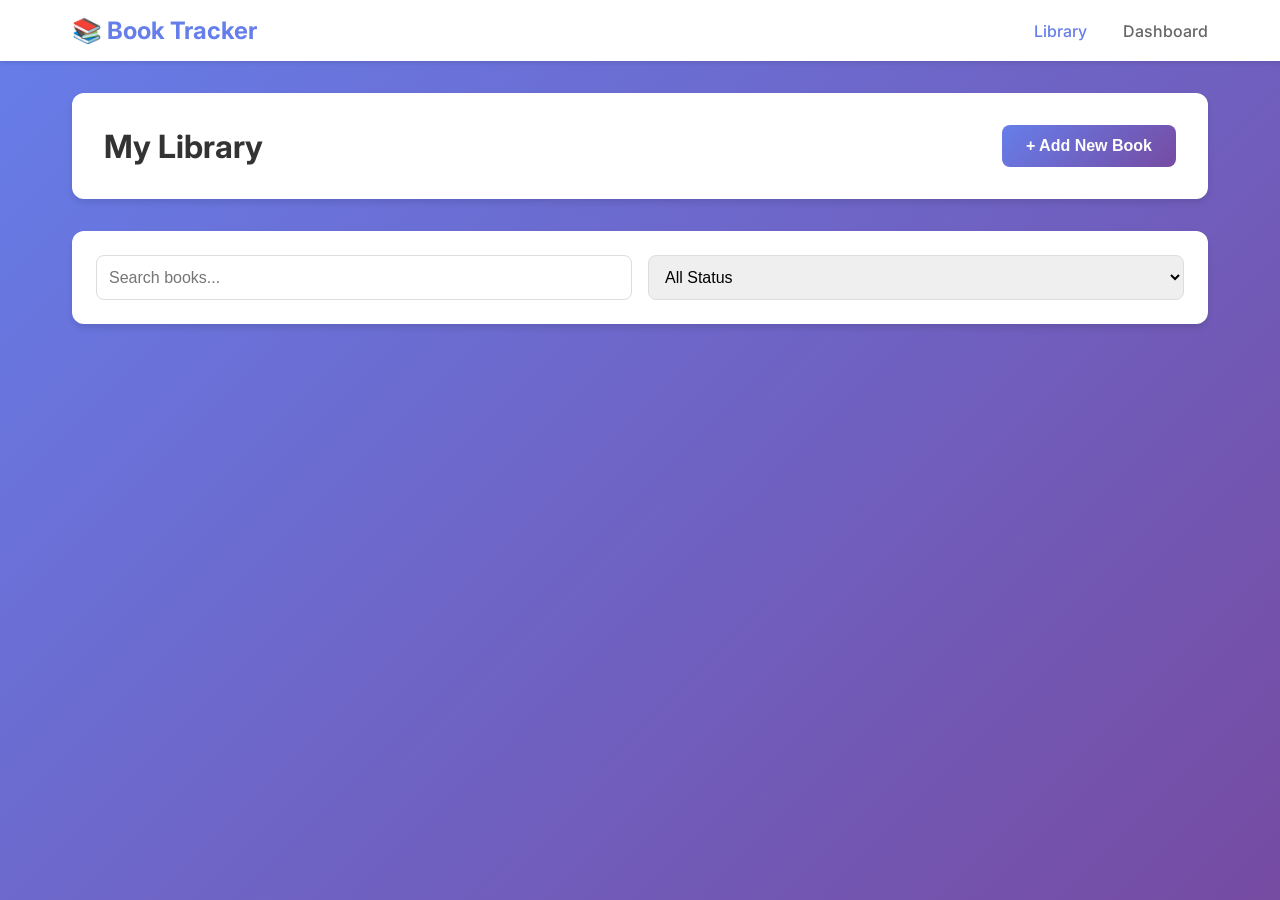
<file: frontend/index.html>
<!DOCTYPE html>
<html lang="en">
<head>
    <meta charset="UTF-8">
    <meta name="viewport" content="width=device-width, initial-scale=1.0">
    <title>Book Tracker - Library</title>
    <link rel="stylesheet" href="css/style.css">
    <link href="https://fonts.googleapis.com/css2?family=Inter:wght@400;500;600;700&display=swap" rel="stylesheet">
</head>
<body>
    <nav class="navbar">
        <div class="nav-container">
            <h1 class="nav-logo">📚 Book Tracker</h1>
            <div class="nav-links">
                <a href="index.html" class="active">Library</a>
                <a href="dashboard.html">Dashboard</a>
            </div>
        </div>
    </nav>

    <main class="container">
        <div class="header">
            <h1>My Library</h1>
            <button class="btn btn-primary" onclick="showAddBookModal()">+ Add New Book</button>
        </div>

        <!-- Filters -->
        <div class="filters">
            <input type="text" id="searchInput" placeholder="Search books..." onkeyup="filterBooks()">
            <select id="statusFilter" onchange="filterBooks()">
                <option value="">All Status</option>
                <option value="To Read">To Read</option>
                <option value="Reading">Reading</option>
                <option value="Completed">Completed</option>
                <option value="On Hold">On Hold</option>
            </select>
        </div>

        <!-- Books Grid -->
        <div class="books-grid" id="booksGrid">
            <!-- Books will be loaded here -->
        </div>
    </main>

    <!-- Add/Edit Book Modal -->
    <div id="bookModal" class="modal">
        <div class="modal-content">
            <span class="close" onclick="closeModal()">&times;</span>
            <h2 id="modalTitle">Add New Book</h2>
            <form id="bookForm" onsubmit="saveBook(event)">
                <input type="hidden" id="bookId">
                
                <div class="form-group">
                    <label for="title">Title *</label>
                    <input type="text" id="title" required>
                </div>
                
                <div class="form-group">
                    <label for="author">Author *</label>
                    <input type="text" id="author" required>
                </div>
                
                <div class="form-row">
                    <div class="form-group">
                        <label for="isbn">ISBN</label>
                        <input type="text" id="isbn">
                    </div>
                    
                    <div class="form-group">
                        <label for="genre">Genre</label>
                        <input type="text" id="genre">
                    </div>
                </div>
                
                <div class="form-row">
                    <div class="form-group">
                        <label for="publication_year">Year</label>
                        <input type="number" id="publication_year">
                    </div>
                    
                    <div class="form-group">
                        <label for="pages">Total Pages</label>
                        <input type="number" id="pages">
                    </div>
                </div>
                
                <div class="form-group">
                    <label for="status">Status</label>
                    <select id="status">
                        <option value="To Read">To Read</option>
                        <option value="Reading">Reading</option>
                        <option value="Completed">Completed</option>
                        <option value="On Hold">On Hold</option>
                        <option value="Dropped">Dropped</option>
                    </select>
                </div>
                
                <div class="form-group">
                    <button type="submit" class="btn btn-primary">Save Book</button>
                </div>
            </form>
        </div>
    </div>

    <!-- Reading Session Modal -->
    <div id="sessionModal" class="modal">
        <div class="modal-content">
            <span class="close" onclick="closeSessionModal()">&times;</span>
            <h2>Add Reading Session</h2>
            <form id="sessionForm" onsubmit="saveReadingSession(event)">
                <input type="hidden" id="sessionBookId">
                
                <div class="form-group">
                    <label for="sessionDate">Date</label>
                    <input type="date" id="sessionDate" required>
                </div>
                
                <div class="form-row">
                    <div class="form-group">
                        <label for="pagesRead">Pages Read</label>
                        <input type="number" id="pagesRead" required>
                    </div>
                    
                    <div class="form-group">
                        <label for="minutesRead">Minutes Read</label>
                        <input type="number" id="minutesRead" required>
                    </div>
                </div>
                
                <div class="form-group">
                    <label for="sessionNotes">Notes</label>
                    <textarea id="sessionNotes" rows="3"></textarea>
                </div>
                
                <div class="form-group">
                    <button type="submit" class="btn btn-primary">Add Session</button>
                </div>
            </form>
        </div>
    </div>

    <script src="js/app.js"></script>
</body>
</html>
</file>
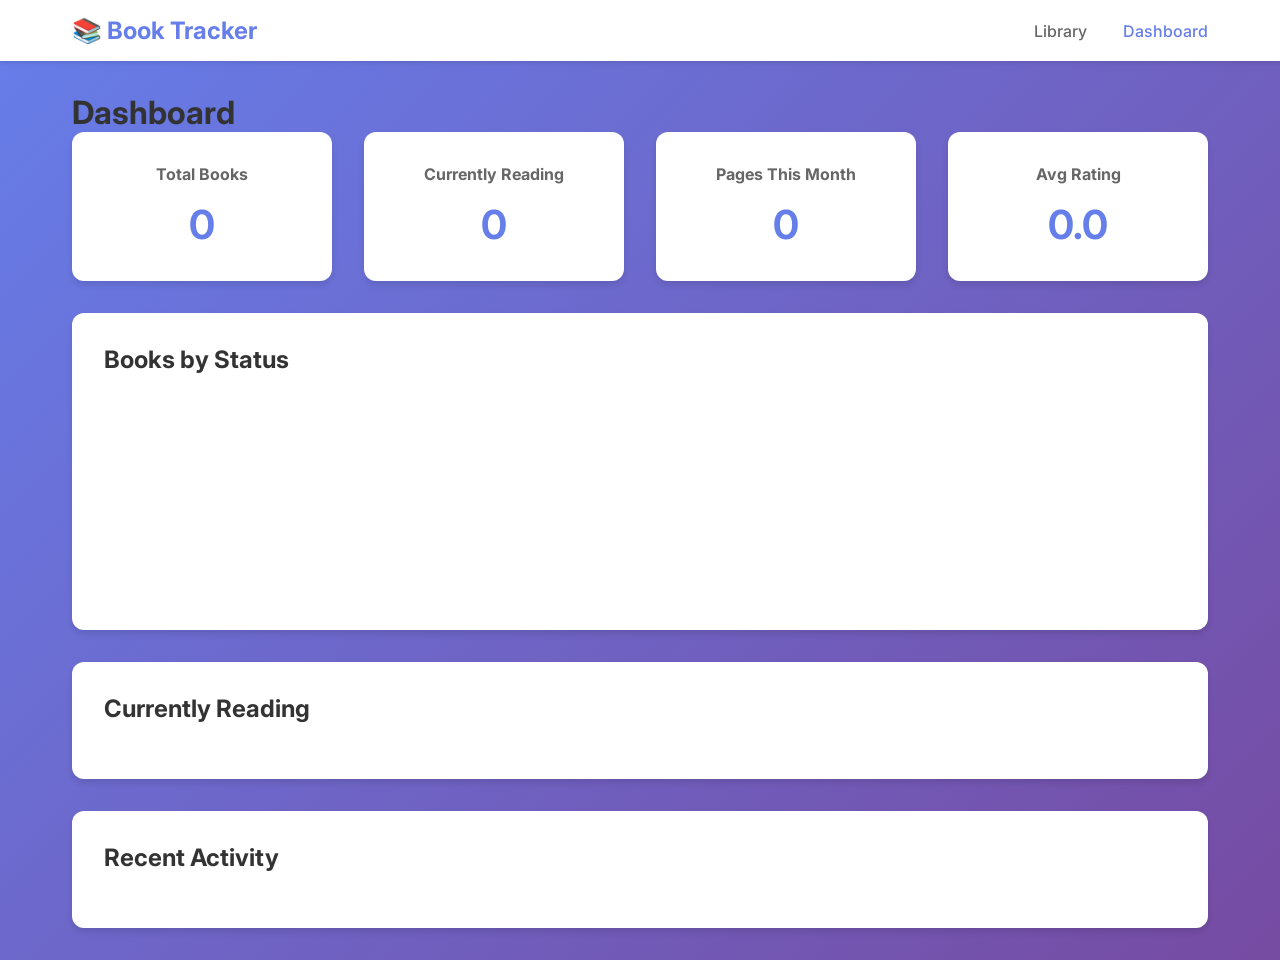
<file: frontend/dashboard.html>
<!DOCTYPE html>
<html lang="en">
<head>
    <meta charset="UTF-8">
    <meta name="viewport" content="width=device-width, initial-scale=1.0">
    <title>Book Tracker - Dashboard</title>
    <link rel="stylesheet" href="css/style.css">
    <link href="https://fonts.googleapis.com/css2?family=Inter:wght@400;500;600;700&display=swap" rel="stylesheet">
</head>
<body>
    <nav class="navbar">
        <div class="nav-container">
            <h1 class="nav-logo">📚 Book Tracker</h1>
            <div class="nav-links">
                <a href="index.html">Library</a>
                <a href="dashboard.html" class="active">Dashboard</a>
            </div>
        </div>
    </nav>

    <main class="container">
        <h1>Dashboard</h1>

        <!-- Stats Cards -->
        <div class="stats-grid" id="statsGrid">
            <div class="stat-card">
                <h3>Total Books</h3>
                <p class="stat-value" id="totalBooks">0</p>
            </div>
            <div class="stat-card">
                <h3>Currently Reading</h3>
                <p class="stat-value" id="readingCount">0</p>
            </div>
            <div class="stat-card">
                <h3>Pages This Month</h3>
                <p class="stat-value" id="monthlyPages">0</p>
            </div>
            <div class="stat-card">
                <h3>Avg Rating</h3>
                <p class="stat-value" id="avgRating">0.0</p>
            </div>
        </div>

        <!-- Books by Status Chart -->
        <div class="dashboard-section">
            <h2>Books by Status</h2>
            <div class="chart-container" id="statusChart">
                <!-- Will be populated with JavaScript -->
            </div>
        </div>

        <!-- Currently Reading -->
        <div class="dashboard-section">
            <h2>Currently Reading</h2>
            <div class="currently-reading" id="currentlyReading">
                <!-- Will be populated with JavaScript -->
            </div>
        </div>

        <!-- Recent Activity -->
        <div class="dashboard-section">
            <h2>Recent Activity</h2>
            <div class="activity-list" id="recentActivity">
                <!-- Will be populated with JavaScript -->
            </div>
        </div>
    </main>

    <script src="js/app.js"></script>
</body>
</html>
</file>
<file: frontend/css/style.css>
* {
    margin: 0;
    padding: 0;
    box-sizing: border-box;
}

body {
    font-family: 'Inter', sans-serif;
    background: linear-gradient(135deg, #667eea 0%, #764ba2 100%);
    min-height: 100vh;
    color: #333;
}

.navbar {
    background: white;
    box-shadow: 0 2px 4px rgba(0,0,0,0.1);
    position: sticky;
    top: 0;
    z-index: 1000;
}

.nav-container {
    max-width: 1200px;
    margin: 0 auto;
    padding: 1rem 2rem;
    display: flex;
    justify-content: space-between;
    align-items: center;
}

.nav-logo {
    font-size: 1.5rem;
    color: #667eea;
}

.nav-links a {
    margin-left: 2rem;
    text-decoration: none;
    color: #666;
    font-weight: 500;
    transition: color 0.3s;
}

.nav-links a:hover,
.nav-links a.active {
    color: #667eea;
}

.container {
    max-width: 1200px;
    margin: 2rem auto;
    padding: 0 2rem;
}

.header {
    display: flex;
    justify-content: space-between;
    align-items: center;
    margin-bottom: 2rem;
    background: white;
    padding: 2rem;
    border-radius: 12px;
    box-shadow: 0 4px 6px rgba(0,0,0,0.1);
}

.btn {
    padding: 0.75rem 1.5rem;
    border: none;
    border-radius: 8px;
    font-size: 1rem;
    font-weight: 600;
    cursor: pointer;
    transition: all 0.3s;
}

.btn-primary {
    background: linear-gradient(135deg, #667eea 0%, #764ba2 100%);
    color: white;
}

.btn-primary:hover {
    transform: translateY(-2px);
    box-shadow: 0 4px 12px rgba(102, 126, 234, 0.4);
}

.btn-danger {
    background: #f44336;
    color: white;
}

.btn-danger:hover {
    background: #d32f2f;
}

.btn-small {
    padding: 0.5rem 1rem;
    font-size: 0.875rem;
}

.filters {
    display: flex;
    gap: 1rem;
    margin-bottom: 2rem;
    background: white;
    padding: 1.5rem;
    border-radius: 12px;
    box-shadow: 0 4px 6px rgba(0,0,0,0.1);
}

.filters input,
.filters select {
    flex: 1;
    padding: 0.75rem;
    border: 1px solid #ddd;
    border-radius: 8px;
    font-size: 1rem;
}

.books-grid {
    display: grid;
    grid-template-columns: repeat(auto-fill, minmax(300px, 1fr));
    gap: 2rem;
}

.book-card {
    background: white;
    border-radius: 12px;
    padding: 1.5rem;
    box-shadow: 0 4px 6px rgba(0,0,0,0.1);
    transition: transform 0.3s, box-shadow 0.3s;
}

.book-card:hover {
    transform: translateY(-4px);
    box-shadow: 0 8px 16px rgba(0,0,0,0.2);
}

.book-title {
    font-size: 1.25rem;
    font-weight: 600;
    margin-bottom: 0.5rem;
    color: #333;
}

.book-author {
    color: #666;
    margin-bottom: 1rem;
    font-style: italic;
}

.book-meta {
    display: flex;
    justify-content: space-between;
    margin-bottom: 1rem;
    color: #888;
    font-size: 0.875rem;
}

.book-status {
    display: inline-block;
    padding: 0.25rem 0.75rem;
    border-radius: 20px;
    font-size: 0.875rem;
    font-weight: 500;
}

.status-reading {
    background: #e3f2fd;
    color: #1976d2;
}

.status-completed {
    background: #e8f5e8;
    color: #2e7d32;
}

.status-toread {
    background: #fff3e0;
    color: #f57c00;
}

.book-progress {
    margin: 1rem 0;
    height: 8px;
    background: #f0f0f0;
    border-radius: 4px;
    overflow: hidden;
}

.progress-bar {
    height: 100%;
    background: linear-gradient(90deg, #667eea, #764ba2);
    transition: width 0.3s;
}

.book-actions {
    display: flex;
    gap: 0.5rem;
    margin-top: 1rem;
}

/* Modal Styles */
.modal {
    display: none;
    position: fixed;
    top: 0;
    left: 0;
    width: 100%;
    height: 100%;
    background: rgba(0,0,0,0.5);
    z-index: 1000;
    justify-content: center;
    align-items: center;
}

.modal.show {
    display: flex;
}

.modal-content {
    background: white;
    border-radius: 12px;
    padding: 2rem;
    width: 90%;
    max-width: 600px;
    max-height: 90vh;
    overflow-y: auto;
    position: relative;
}

.close {
    position: absolute;
    top: 1rem;
    right: 1rem;
    font-size: 1.5rem;
    cursor: pointer;
    color: #666;
}

.close:hover {
    color: #333;
}

/* Form Styles */
.form-group {
    margin-bottom: 1.5rem;
}

.form-group label {
    display: block;
    margin-bottom: 0.5rem;
    font-weight: 500;
    color: #333;
}

.form-group input,
.form-group select,
.form-group textarea {
    width: 100%;
    padding: 0.75rem;
    border: 1px solid #ddd;
    border-radius: 8px;
    font-size: 1rem;
    font-family: inherit;
}

.form-row {
    display: grid;
    grid-template-columns: 1fr 1fr;
    gap: 1rem;
}

/* Dashboard Styles */
.stats-grid {
    display: grid;
    grid-template-columns: repeat(auto-fit, minmax(200px, 1fr));
    gap: 2rem;
    margin-bottom: 2rem;
}

.stat-card {
    background: white;
    border-radius: 12px;
    padding: 2rem;
    text-align: center;
    box-shadow: 0 4px 6px rgba(0,0,0,0.1);
}

.stat-card h3 {
    color: #666;
    font-size: 1rem;
    margin-bottom: 1rem;
}

.stat-value {
    font-size: 2.5rem;
    font-weight: 700;
    color: #667eea;
}

.dashboard-section {
    background: white;
    border-radius: 12px;
    padding: 2rem;
    margin-bottom: 2rem;
    box-shadow: 0 4px 6px rgba(0,0,0,0.1);
}

.dashboard-section h2 {
    margin-bottom: 1.5rem;
    color: #333;
}

.chart-container {
    min-height: 200px;
}

.status-item {
    display: flex;
    align-items: center;
    margin-bottom: 1rem;
}

.status-label {
    width: 120px;
    color: #666;
}

.status-bar-container {
    flex: 1;
    height: 20px;
    background: #f0f0f0;
    border-radius: 10px;
    margin: 0 1rem;
    overflow: hidden;
}

.status-bar {
    height: 100%;
    background: linear-gradient(90deg, #667eea, #764ba2);
    transition: width 0.3s;
}

.status-count {
    width: 50px;
    text-align: right;
    color: #666;
    font-weight: 600;
}

.activity-item {
    display: flex;
    justify-content: space-between;
    align-items: center;
    padding: 1rem;
    border-bottom: 1px solid #f0f0f0;
}

.activity-item:last-child {
    border-bottom: none;
}

.activity-info h4 {
    margin-bottom: 0.25rem;
    color: #333;
}

.activity-info p {
    color: #666;
    font-size: 0.875rem;
}

.activity-stats {
    text-align: right;
    color: #667eea;
    font-weight: 600;
}

.currently-reading {
    display: grid;
    grid-template-columns: repeat(auto-fit, minmax(250px, 1fr));
    gap: 1rem;
}

.reading-item {
    background: linear-gradient(135deg, #f5f7fa 0%, #c3cfe2 100%);
    border-radius: 8px;
    padding: 1rem;
}

.reading-item h4 {
    margin-bottom: 0.5rem;
    color: #333;
}

.reading-item p {
    color: #666;
    font-size: 0.875rem;
    margin-bottom: 0.5rem;
}

.reading-progress {
    font-weight: 600;
    color: #667eea;
}

@media (max-width: 768px) {
    .nav-container {
        flex-direction: column;
        gap: 1rem;
    }
    
    .nav-links a {
        margin: 0 1rem;
    }
    
    .header {
        flex-direction: column;
        gap: 1rem;
        text-align: center;
    }
    
    .filters {
        flex-direction: column;
    }
    
    .books-grid {
        grid-template-columns: 1fr;
    }
    
    .form-row {
        grid-template-columns: 1fr;
    }
    
    .stats-grid {
        grid-template-columns: 1fr;
    }
    
    .activity-item {
        flex-direction: column;
        text-align: center;
        gap: 0.5rem;
    }
    
    .activity-stats {
        text-align: center;
    }
}
</file>
